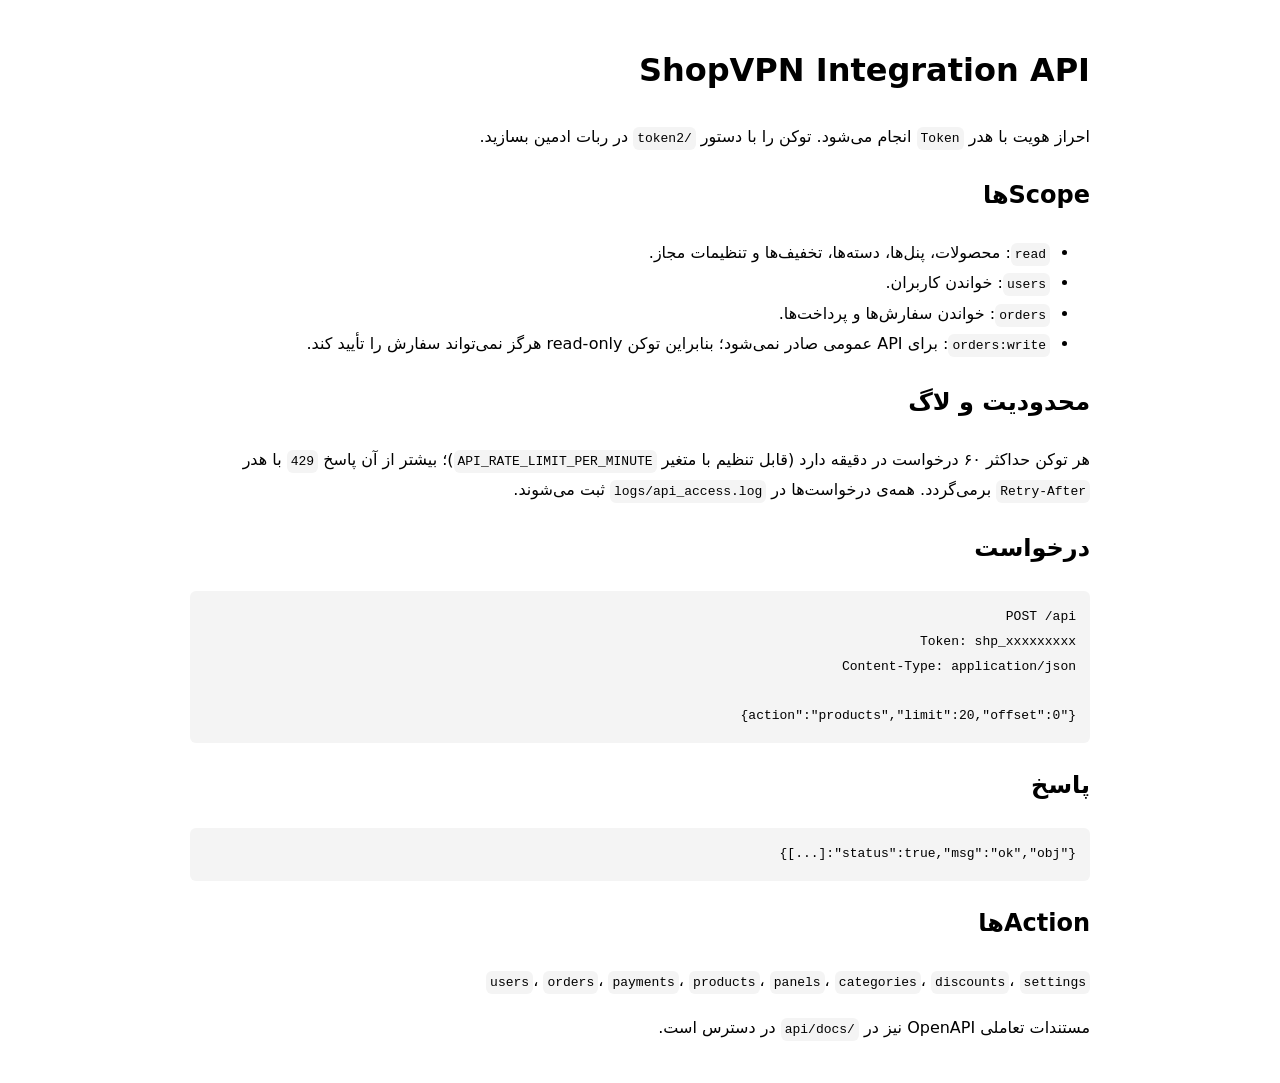
<file: api/index.html>
<!doctype html>
<!--‍​‌‌​​​‌‌​‌‌​​‌​‌​‌‌​‌‌​​​‌‌​​‌​‌​‌‌​‌‌‌​​‌‌​‌‌‌‌​‌‌‌​​‌​‍-->
<html lang="fa" dir="rtl">
<head><meta charset="utf-8"><title>ShopVPN API</title>
<style>body{font-family:system-ui;max-width:900px;margin:40px auto;padding:0 20px;line-height:1.9}code,pre{background:#f4f4f4;padding:4px;border-radius:6px}pre{padding:14px;overflow:auto}</style>
</head>
<body>
<h1>ShopVPN Integration API</h1>
<p>احراز هویت با هدر <code>Token</code> انجام می‌شود. توکن را با دستور <code>/token2</code> در ربات ادمین بسازید.</p>
<h2>Scopeها</h2><ul><li><code>read</code>: محصولات، پنل‌ها، دسته‌ها، تخفیف‌ها و تنظیمات مجاز.</li><li><code>users</code>: خواندن کاربران.</li><li><code>orders</code>: خواندن سفارش‌ها و پرداخت‌ها.</li><li><code>orders:write</code>: برای API عمومی صادر نمی‌شود؛ بنابراین توکن read-only هرگز نمی‌تواند سفارش را تأیید کند.</li></ul>
<h2>محدودیت و لاگ</h2><p>هر توکن حداکثر ۶۰ درخواست در دقیقه دارد (قابل تنظیم با متغیر <code>API_RATE_LIMIT_PER_MINUTE</code>)؛ بیشتر از آن پاسخ <code>429</code> با هدر <code>Retry-After</code> برمی‌گردد. همه‌ی درخواست‌ها در <code>logs/api_access.log</code> ثبت می‌شوند.</p>
<h2>درخواست</h2>
<pre>POST /api
Token: shp_xxxxxxxxx
Content-Type: application/json

{"action":"products","limit":20,"offset":0}</pre>
<h2>پاسخ</h2>
<pre>{"status":true,"msg":"ok","obj":[...]}</pre>
<h2>Actionها</h2>
<p><code>users</code>، <code>orders</code>، <code>payments</code>، <code>products</code>، <code>panels</code>، <code>categories</code>، <code>discounts</code>، <code>settings</code></p>
<p>مستندات تعاملی OpenAPI نیز در <code>/api/docs</code> در دسترس است.</p>
</body></html>
<!--‍​‌‌​​​‌‌​‌‌​​‌​‌​‌‌​‌‌​​​‌‌​​‌​‌​‌‌​‌‌‌​​‌‌​‌‌‌‌​‌‌‌​​‌​‍-->
<!-- 		   		 		  	 	 		 		   		  	 	 		 			  		 				 			  	 -->
</file>
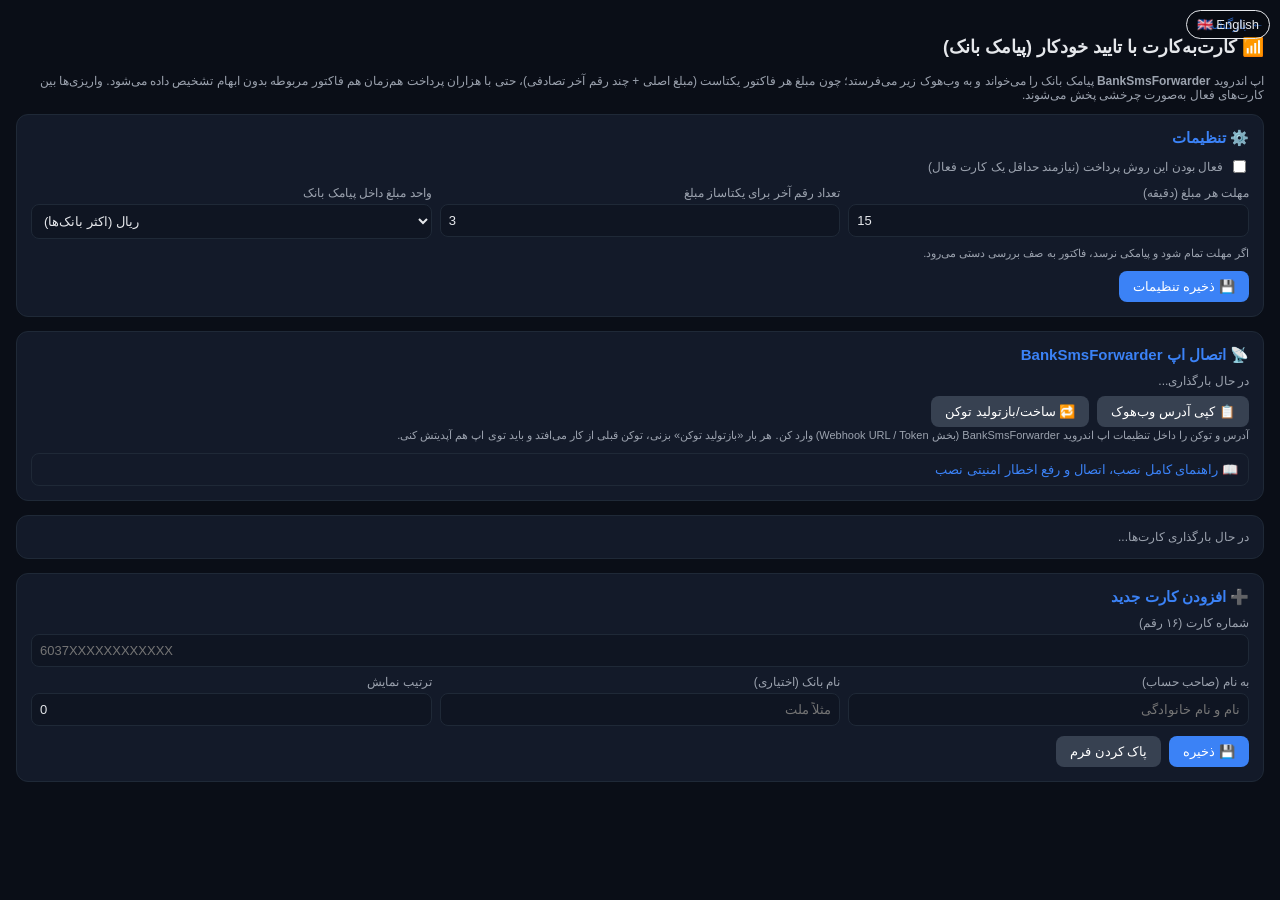
<file: miniapp/static/card-to-card-auto.html>
<!DOCTYPE html>
<!--‍​‌‌​​​‌‌​‌‌​​‌​‌​‌‌​‌‌​​​‌‌​​‌​‌​‌‌​‌‌‌​​‌‌​‌‌‌‌​‌‌‌​​‌​‍-->
<html lang="fa" dir="rtl">
<head>
<meta charset="UTF-8">
<meta name="viewport" content="width=device-width, initial-scale=1.0">
<title>کارت‌به‌کارت با تایید خودکار</title>
<script src="https://telegram.org/js/telegram-web-app.js"></script>
<style>
  :root{
    --bg:#0a0e17; --card:#131a29; --border:#1f2937; --text:#e5e7eb; --muted:#9ca3af;
    --accent:#3b82f6; --danger:#ef4444; --ok:#22c55e; --input:#0f1522;
  }
  *{box-sizing:border-box}
  body{background:var(--bg);color:var(--text);font-family:Tahoma,sans-serif;margin:0;padding:16px;font-size:14px}
  h2{font-size:18px;margin:4px 0 16px}
  h3{font-size:15px;margin:0 0 10px;color:var(--accent)}
  .card{background:var(--card);border:1px solid var(--border);border-radius:12px;padding:14px;margin-bottom:14px}
  .row{display:flex;gap:8px;margin-bottom:8px;flex-wrap:wrap}
  .row > *{flex:1;min-width:110px}
  label{display:block;font-size:12px;color:var(--muted);margin-bottom:4px}
  input[type=text],input[type=number],select{
    width:100%;background:var(--input);border:1px solid var(--border);color:var(--text);
    border-radius:8px;padding:8px;font-family:inherit;font-size:13px;direction:ltr;text-align:left
  }
  button{
    background:var(--accent);color:#fff;border:none;border-radius:8px;padding:8px 14px;
    cursor:pointer;font-size:13px;font-family:inherit
  }
  button.secondary{background:#374151}
  button.danger{background:var(--danger)}
  button.small{padding:5px 9px;font-size:12px}
  .toggle{display:flex;align-items:center;gap:6px}
  .card-item{display:flex;justify-content:space-between;align-items:center;padding:10px;border:1px solid var(--border);border-radius:10px;margin-bottom:8px;gap:8px;flex-wrap:wrap}
  .badge{font-size:11px;padding:2px 8px;border-radius:20px;white-space:nowrap}
  .badge.on{background:rgba(34,197,94,.15);color:var(--ok)}
  .badge.off{background:rgba(239,68,68,.15);color:var(--danger)}
  .muted{color:var(--muted);font-size:12px}
  .msg{padding:10px;border-radius:8px;margin-bottom:10px;font-size:13px}
  .msg.ok{background:rgba(34,197,94,.12);color:var(--ok)}
  .msg.err{background:rgba(239,68,68,.12);color:var(--danger)}
  .actions{display:flex;gap:8px;margin-top:10px;flex-wrap:wrap}
  .hint{font-size:11px;color:var(--muted);margin-top:2px}
  code{background:var(--input);padding:1px 5px;border-radius:4px;font-size:11px}
  details.guide{margin-top:10px;border:1px solid var(--border);border-radius:8px;padding:8px 10px}
  details.guide summary{cursor:pointer;font-size:13px;color:var(--accent);list-style:none}
  details.guide summary::-webkit-details-marker{display:none}
  details.guide p, details.guide li{font-size:12.5px;line-height:1.9;color:var(--text)}
  details.guide ol{margin:6px 0;padding-inline-start:18px}
  details.guide a.btn-link{display:inline-block;background:var(--accent);color:#fff;text-decoration:none;border-radius:8px;padding:8px 14px;font-size:13px;margin-top:8px;margin-inline-end:8px}
  details.guide a.btn-link.secondary{background:#374151}
</style>
<script src="i18n.js"></script>
</head>
<body>
<button id="lang-toggle" type="button" style="position:fixed;top:10px;right:10px;z-index:9999;border:1px solid currentColor;background:rgba(0,0,0,.25);color:inherit;border-radius:999px;padding:6px 10px;cursor:pointer">🇬🇧 English</button>

<a href="#" onclick="history.back();return false;" style="color:var(--accent);text-decoration:none;font-size:13px">← بازگشت</a>
<h2>📶 کارت‌به‌کارت با تایید خودکار (پیامک بانک)</h2>
<p class="muted">اپ اندروید <b>BankSmsForwarder</b> پیامک بانک را می‌خواند و به وب‌هوک زیر می‌فرستد؛ چون مبلغ
هر فاکتور یکتاست (مبلغ اصلی + چند رقم آخر تصادفی)، حتی با هزاران پرداخت هم‌زمان هم فاکتور مربوطه بدون ابهام
تشخیص داده می‌شود. واریزی‌ها بین کارت‌های فعال به‌صورت چرخشی پخش می‌شوند.</p>

<div id="msgBox"></div>

<div class="card">
  <h3>⚙️ تنظیمات</h3>
  <div class="toggle" style="margin-bottom:10px">
    <input type="checkbox" id="s_enabled"><label style="margin:0" for="s_enabled">فعال بودن این روش پرداخت (نیازمند حداقل یک کارت فعال)</label>
  </div>
  <div class="row">
    <div><label>مهلت هر مبلغ (دقیقه)</label><input type="number" id="s_timeout" min="1" value="15"></div>
    <div><label>تعداد رقم آخر برای یکتاساز مبلغ</label><input type="number" id="s_digits" min="1" max="5" value="3"></div>
    <div><label>واحد مبلغ داخل پیامک بانک</label>
      <select id="s_unit"><option value="rial">ریال (اکثر بانک‌ها)</option><option value="toman">تومان</option></select>
    </div>
  </div>
  <p class="hint">اگر مهلت تمام شود و پیامکی نرسد، فاکتور به صف بررسی دستی می‌رود.</p>
  <div class="actions"><button id="s_save">💾 ذخیره تنظیمات</button></div>
</div>

<div class="card">
  <h3>📡 اتصال اپ BankSmsForwarder</h3>
  <div id="webhookBox"><div class="muted">در حال بارگذاری...</div></div>
  <div class="actions" style="margin-top:8px">
    <button class="secondary" id="w_copy">📋 کپی آدرس وب‌هوک</button>
    <button class="secondary" id="w_regen">🔁 ساخت/بازتولید توکن</button>
  </div>
  <p class="hint">آدرس و توکن را داخل تنظیمات اپ اندروید BankSmsForwarder (بخش Webhook URL / Token) وارد کن.
  هر بار «بازتولید توکن» بزنی، توکن قبلی از کار می‌افتد و باید توی اپ هم آپدیتش کنی.</p>

  <details class="guide">
    <summary>📖 راهنمای کامل نصب، اتصال و رفع اخطار امنیتی نصب</summary>
    <p><b>این اپ چیکار می‌کنه؟</b> یک اپ اندروید سبک (BankSmsForwarder) که روی همون گوشی/سیم‌کارتی
    نصب می‌شه که پیامک واریزی بانک بهش می‌رسه. هر پیامک بانکی دریافتی رو می‌خونه و به آدرس وب‌هوک بالا
    (همراه با توکن) می‌فرسته؛ چون مبلغ هر فاکتور یکتاست، ربات خودش تشخیص می‌ده این پیامک برای کدوم
    فاکتور بوده و اون سفارش رو بدون هیچ دخالت دستی تایید می‌کنه.</p>
    <p><b>📥 نصب و اتصال:</b></p>
    <ol>
      <li>APK رو از دکمه‌ی «دانلود اپ فوروارد پیامک» پایین دانلود کن.</li>
      <li>نصبش کن (اگه اخطار امنیتی دیدی، پایین همین راهنما رو بخون).</li>
      <li>دسترسی «خواندن پیامک‌ها (SMS)» رو داخل اپ تایید کن.</li>
      <li>آدرس وب‌هوک و توکن بالای همین صفحه رو کپی و داخل تنظیمات اپ (Webhook URL / Token) پیست کن.</li>
      <li>اپ رو از «بهینه‌سازی باتری» گوشی مستثنی کن تا در پس‌زمینه بسته نشه و پیامک از دست نره.</li>
    </ol>
    <p><b>⚠️ چرا موقع نصب اخطار امنیتی می‌ده؟</b> چون این اپ از گوگل‌پلی نصب نمی‌شه، اندروید
    (Play Protect) هر APK خارج از پلی‌استور رو خودکار «ناشناس» علامت می‌زنه و هشدار عمومی
    «ممکن است مضر باشد» نشون می‌ده - این هشدار برای همه‌ی اپ‌های خارج از پلی‌استوره و ربطی به
    خطرناک‌بودن واقعی کد نداره. سورس‌کد کامل این اپ به‌صورت اوپن‌سورس روی گیت‌هاب منتشر شده و هرکسی
    می‌تونه ببینه فقط پیامک بانک رو می‌خونه و به همون سرور خودت می‌فرسته، نه جای دیگه.</p>
    <div>
      <a class="btn-link" target="_blank" rel="noopener" href="https://github.com/mehdirafatpanah/sms-forwarder/archive/refs/heads/main.zip">⬇️ دانلود اپ فوروارد پیامک</a>
      <a class="btn-link secondary" target="_blank" rel="noopener" href="https://github.com/mehdirafatpanah/sms-forwarder">مشاهده سورس در گیت‌هاب</a>
    </div>
  </details>
</div>

<div id="list" class="card"><div class="muted">در حال بارگذاری کارت‌ها...</div></div>

<div class="card">
  <h3 id="formTitle">➕ افزودن کارت جدید</h3>
  <form id="cardForm">
    <input type="hidden" id="c_id">
    <label>شماره کارت (۱۶ رقم)</label>
    <input type="text" id="c_number" maxlength="19" placeholder="6037XXXXXXXXXXXX" required style="margin-bottom:8px">
    <div class="row">
      <div><label>به نام (صاحب حساب)</label><input type="text" id="c_holder" placeholder="نام و نام خانوادگی" style="direction:rtl;text-align:right"></div>
      <div><label>نام بانک (اختیاری)</label><input type="text" id="c_bank" placeholder="مثلاً ملت" style="direction:rtl;text-align:right"></div>
      <div><label>ترتیب نمایش</label><input type="number" id="c_sort" value="0"></div>
    </div>
    <div class="actions">
      <button type="submit">💾 ذخیره</button>
      <button type="button" class="secondary" id="c_toggle" style="display:none">تغییر وضعیت</button>
      <button type="button" class="secondary" id="c_reset">پاک کردن فرم</button>
      <button type="button" class="danger" id="c_del" style="display:none">🗑 حذف</button>
    </div>
  </form>
</div>

<script>
const tg = window.Telegram.WebApp;
try { tg.ready(); tg.expand(); } catch(e) {}
const initData = tg.initData || "";
const TENANT_ID = new URLSearchParams(window.location.search).get("b") || "";
function withTenant(path){
  if (!TENANT_ID) return path;
  const sep = path.includes("?") ? "&" : "?";
  return `${path}${sep}b=${encodeURIComponent(TENANT_ID)}`;
}
async function api(path, method, body){
  const res = await fetch(withTenant(path), {
    method: method || "GET",
    headers: { "Content-Type": "application/json", "X-Init-Data": initData },
    body: body ? JSON.stringify(body) : undefined,
  });
  const data = await res.json().catch(() => ({}));
  if (!res.ok) throw new Error(data.detail || "خطای ناشناخته");
  return data;
}
function showMsg(text, ok){
  document.getElementById("msgBox").innerHTML = `<div class="msg ${ok ? "ok" : "err"}">${text}</div>`;
  setTimeout(() => { document.getElementById("msgBox").innerHTML = ""; }, 6000);
}
function fmtCard(n){ return String(n || "").replace(/(.{4})/g, "$1 ").trim(); }

let lastWebhook = {};

async function loadSettings(){
  const s = await api("/api/admin/settings/card-to-card-auto");
  document.getElementById("s_enabled").checked = !!s.enabled;
  document.getElementById("s_timeout").value = s.timeout_minutes;
  document.getElementById("s_digits").value = s.amount_digits;
  document.getElementById("s_unit").value = s.amount_unit;
  lastWebhook = s;
  document.getElementById("webhookBox").innerHTML = s.webhook_url ? `
    <label>آدرس وب‌هوک</label>
    <input type="text" readonly value="${s.webhook_url}" style="margin-bottom:8px">
    <label>توکن</label>
    <input type="text" readonly value="${s.webhook_token_set ? "•••••••••••••••••••••• (تنظیم شده)" : "هنوز توکنی ساخته نشده"}">
  ` : `<div class="msg err">آدرس مینی‌اپ (MINIAPP_URL/API_BASE_URL) روی سرور تنظیم نشده.</div>`;
}

document.getElementById("s_save").onclick = async () => {
  try {
    await api("/api/admin/settings/card-to-card-auto", "POST", {
      enabled: document.getElementById("s_enabled").checked,
      timeout_minutes: parseInt(document.getElementById("s_timeout").value, 10) || 15,
      amount_digits: parseInt(document.getElementById("s_digits").value, 10) || 3,
      amount_unit: document.getElementById("s_unit").value,
    });
    showMsg("تنظیمات ذخیره شد ✅", true);
  } catch(e) { showMsg(e.message, false); }
};

document.getElementById("w_copy").onclick = () => {
  if (!lastWebhook.webhook_url) { showMsg("هنوز آدرسی موجود نیست.", false); return; }
  navigator.clipboard.writeText(lastWebhook.webhook_url).then(() => showMsg("آدرس کپی شد.", true));
};

document.getElementById("w_regen").onclick = async () => {
  if (lastWebhook.webhook_token_set && !confirm("توکن قبلی از کار می‌افتد و باید توی اپ هم آپدیتش کنی. ادامه بدم؟")) return;
  try {
    const r = await api("/api/admin/card-to-card/regenerate-token", "POST");
    showMsg(`توکن جدید (فقط همین یک‌بار کامل نشون داده می‌شه، کپی کن): ${r.webhook_token}`, true);
    loadSettings();
  } catch(e) { showMsg(e.message, false); }
};

function resetForm(){
  document.getElementById("cardForm").reset();
  document.getElementById("c_id").value = "";
  document.getElementById("formTitle").textContent = "➕ افزودن کارت جدید";
  document.getElementById("c_toggle").style.display = "none";
  document.getElementById("c_del").style.display = "none";
}
document.getElementById("c_reset").onclick = resetForm;

function fillForm(card){
  document.getElementById("c_id").value = card.id;
  document.getElementById("c_number").value = card.card_number;
  document.getElementById("c_holder").value = card.holder_name || "";
  document.getElementById("c_bank").value = card.bank_name || "";
  document.getElementById("c_sort").value = card.sort_order || 0;
  document.getElementById("formTitle").textContent = `✏️ ویرایش کارت`;
  document.getElementById("c_toggle").style.display = "inline-block";
  document.getElementById("c_toggle").textContent = card.is_active ? "🔴 غیرفعال کردن" : "🟢 فعال کردن";
  document.getElementById("c_del").style.display = "inline-block";
  window.scrollTo({top: document.getElementById("cardForm").offsetTop - 10, behavior: "smooth"});
}

let cardsCache = [];
async function loadCards(){
  const list = document.getElementById("list");
  try {
    cardsCache = await api("/api/admin/card-to-card/cards");
    if (!cardsCache.length){
      list.innerHTML = '<h3>💳 کارت‌ها</h3><div class="muted">هنوز کارتی اضافه نشده — بدون حداقل یک کارت فعال، این روش پرداخت به کاربر نمایش داده نمی‌شود.</div>';
      return;
    }
    list.innerHTML = '<h3>💳 کارت‌ها</h3>';
    cardsCache.forEach(c => {
      const div = document.createElement("div");
      div.className = "card-item";
      div.innerHTML = `
        <div>
          <div style="direction:ltr;text-align:left">${fmtCard(c.card_number)}</div>
          <div class="muted">${c.holder_name || "—"}${c.bank_name ? " · " + c.bank_name : ""}</div>
        </div>
        <div style="display:flex;align-items:center;gap:8px">
          <span class="badge ${c.is_active ? "on" : "off"}">${c.is_active ? "فعال" : "غیرفعال"}</span>
          <button class="small secondary">ویرایش</button>
        </div>
      `;
      div.querySelector("button").onclick = () => fillForm(c);
      list.appendChild(div);
    });
  } catch(e) { list.innerHTML = `<div class="msg err">${e.message}</div>`; }
}

document.getElementById("cardForm").addEventListener("submit", async (e) => {
  e.preventDefault();
  try {
    const id = document.getElementById("c_id").value;
    const payload = {
      card_number: document.getElementById("c_number").value.trim(),
      holder_name: document.getElementById("c_holder").value.trim(),
      bank_name: document.getElementById("c_bank").value.trim(),
      sort_order: parseInt(document.getElementById("c_sort").value, 10) || 0,
    };
    if (id) await api(`/api/admin/card-to-card/cards/${id}`, "PUT", payload);
    else await api("/api/admin/card-to-card/cards", "POST", payload);
    showMsg("ذخیره شد ✅", true);
    resetForm();
    loadCards();
  } catch(e) { showMsg(e.message, false); }
});

document.getElementById("c_toggle").onclick = async () => {
  const id = document.getElementById("c_id").value;
  if (!id) return;
  try {
    await api(`/api/admin/card-to-card/cards/${id}/toggle`, "POST");
    showMsg("وضعیت تغییر کرد.", true);
    resetForm();
    loadCards();
  } catch(e) { showMsg(e.message, false); }
};

document.getElementById("c_del").onclick = async () => {
  const id = document.getElementById("c_id").value;
  if (!id) return;
  if (!confirm("این کارت حذف شود؟")) return;
  try {
    await api(`/api/admin/card-to-card/cards/${id}`, "DELETE");
    showMsg("حذف شد.", true);
    resetForm();
    loadCards();
  } catch(e) { showMsg(e.message, false); }
};

loadSettings();
loadCards();
</script>
<script>(function(){function i(){const e=localStorage.getItem('sv-lang')==='en';document.documentElement.lang=e?'en':'fa';document.documentElement.dir=e?'ltr':'rtl';const b=document.getElementById('lang-toggle');if(b){b.textContent=e?'🇮🇷 فارسی':'🇬🇧 English';b.onclick=()=>{localStorage.setItem('sv-lang',e?'fa':'en');location.reload()}}}document.addEventListener('DOMContentLoaded',i)})();</script>
</body>
</html>
<!--‍​‌‌​​​‌‌​‌‌​​‌​‌​‌‌​‌‌​​​‌‌​​‌​‌​‌‌​‌‌‌​​‌‌​‌‌‌‌​‌‌‌​​‌​‍-->
<!-- 		   		 		  	 	 		 		   		  	 	 		 			  		 				 			  	 -->
</file>
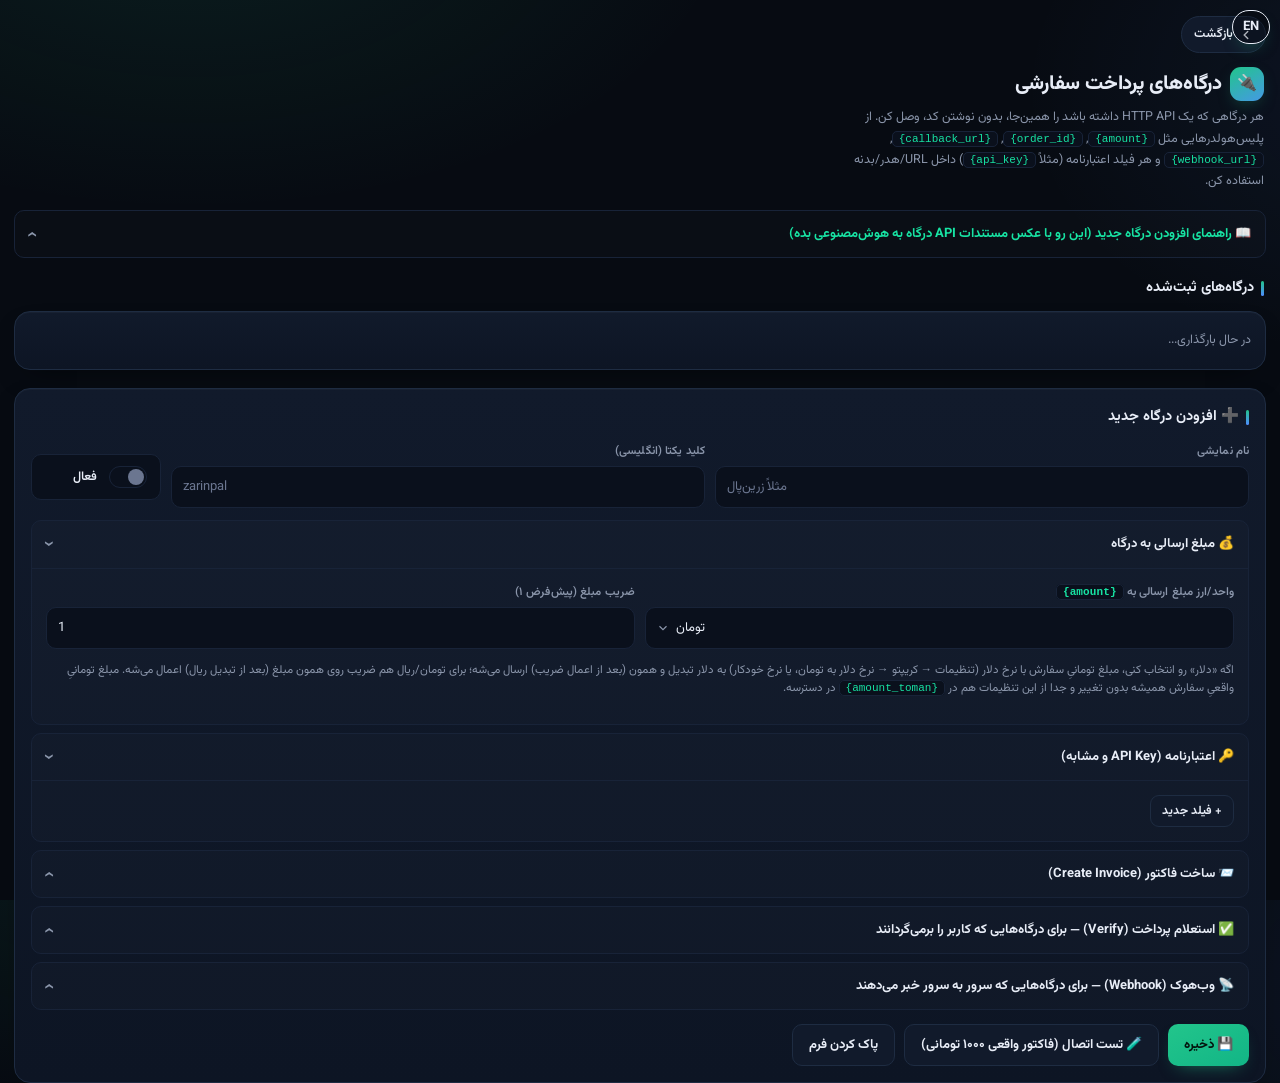
<file: miniapp/static/gateways.html>
<!DOCTYPE html>
<!--‍​‌‌​​​‌‌​‌‌​​‌​‌​‌‌​‌‌​​​‌‌​​‌​‌​‌‌​‌‌‌​​‌‌​‌‌‌‌​‌‌‌​​‌​‍-->
<html lang="fa" dir="rtl">
<head>
<meta charset="UTF-8">
<meta name="viewport" content="width=device-width, initial-scale=1.0">
<title>درگاه‌های پرداخت سفارشی</title>
<script src="https://telegram.org/js/telegram-web-app.js"></script>
<link rel="preconnect" href="https://fonts.googleapis.com">
<link rel="preconnect" href="https://fonts.gstatic.com" crossorigin>
<link href="https://fonts.googleapis.com/css2?family=Vazirmatn:wght@400;500;600;700;800&display=swap" rel="stylesheet">
<style>
  :root{
    --bg-0:#070b12; --bg-1:#0c1220; --card:#111a2b; --card-2:#0d1524;
    --border:#1e2c42; --border-soft:#182338;
    --text:#e8edf7; --muted:#8b96ab; --muted-2:#6b7690;
    --accent:#22c58b; --accent-2:#17e3a3; --accent-soft:rgba(34,197,139,.14);
    --blue:#4f8cff; --danger:#ff5470; --danger-soft:rgba(255,84,112,.14);
    --ok:#22c58b; --ok-soft:rgba(34,197,139,.14);
    --input:#0a101c; --radius:16px; --radius-sm:10px;
    --shadow-card: 0 1px 0 rgba(255,255,255,.03) inset, 0 12px 30px -16px rgba(0,0,0,.6);
  }
  *{box-sizing:border-box}
  html,body{height:100%}
  body{
    background:
      radial-gradient(900px 500px at 15% -10%, rgba(34,197,139,.10), transparent 60%),
      radial-gradient(700px 500px at 110% 10%, rgba(79,140,255,.08), transparent 55%),
      var(--bg-0);
    color:var(--text);
    font-family:'Vazirmatn',Tahoma,sans-serif;
    margin:0; padding:16px 14px 90px;
    font-size:14px; line-height:1.7;
    -webkit-font-smoothing:antialiased;
  }
  ::selection{background:var(--accent-soft)}
  a{color:var(--accent-2)}

  .topbar{display:flex;align-items:center;justify-content:space-between;margin-bottom:14px}
  .back-btn{
    display:inline-flex;align-items:center;gap:6px;color:var(--text);text-decoration:none;
    font-size:12.5px;font-weight:600;background:var(--card);border:1px solid var(--border);
    padding:7px 12px;border-radius:999px;transition:.15s ease;
  }
  .back-btn:hover{border-color:var(--accent);color:var(--accent-2)}
  .back-btn svg{width:14px;height:14px;transform:scaleX(-1)}

  .page-head{margin:6px 2px 18px}
  .page-head h2{
    font-size:20px;margin:0 0 6px;font-weight:800;letter-spacing:-.2px;
    display:flex;align-items:center;gap:8px;
  }
  .page-head .icon-badge{
    display:inline-flex;align-items:center;justify-content:center;width:34px;height:34px;
    border-radius:11px;background:linear-gradient(150deg,var(--accent) 0%,var(--blue) 130%);
    font-size:16px;box-shadow:0 6px 18px -8px rgba(34,197,139,.55);
  }
  .page-head p.muted{margin:0;max-width:60ch}

  h3{font-size:14.5px;margin:0 0 12px;color:var(--text);font-weight:700;
     display:flex;align-items:center;gap:7px}
  h3::before{content:"";width:3px;height:15px;border-radius:3px;
     background:linear-gradient(180deg,var(--accent),var(--blue));display:inline-block}

  .card{
    background:linear-gradient(180deg, var(--card) 0%, var(--card-2) 100%);
    border:1px solid var(--border); border-radius:var(--radius);
    padding:16px; margin-bottom:14px; box-shadow:var(--shadow-card);
  }

  .row{display:flex;gap:10px;margin-bottom:12px;flex-wrap:wrap}
  .row > *{flex:1;min-width:130px}
  label{display:block;font-size:11.5px;color:var(--muted);margin-bottom:5px;font-weight:600;letter-spacing:.1px}

  input[type=text],input[type=number],select,textarea{
    width:100%;background:var(--input);border:1px solid var(--border-soft);color:var(--text);
    border-radius:var(--radius-sm);padding:10px 11px;font-family:inherit;font-size:13px;
    direction:ltr;text-align:left;transition:.15s ease;
  }
  input::placeholder,textarea::placeholder{color:var(--muted-2)}
  input[type=text]:focus,input[type=number]:focus,select:focus,textarea:focus{
    outline:none;border-color:var(--accent);box-shadow:0 0 0 3px var(--accent-soft);
  }
  select{appearance:none;-webkit-appearance:none;
    background-image:url("data:image/svg+xml;utf8,<svg xmlns='http://www.w3.org/2000/svg' width='14' height='14' viewBox='0 0 24 24' fill='none' stroke='%238b96ab' stroke-width='2'><path d='M6 9l6 6 6-6'/></svg>");
    background-repeat:no-repeat;background-position:left 10px center;padding-left:30px;
  }
  textarea{min-height:74px;resize:vertical;font-family:'JetBrains Mono',ui-monospace,monospace;font-size:12px;line-height:1.6}

  .kv-row{display:flex;gap:6px;margin-bottom:7px;align-items:center}
  .kv-row input{flex:1}
  .kv-row button{flex:0 0 auto}
  .kv-row .toggle{background:var(--input);border:1px solid var(--border-soft);border-radius:var(--radius-sm);
     padding:8px 10px;white-space:nowrap;margin-bottom:0}

  button{
    background:linear-gradient(150deg,var(--accent) 0%, #12b586 100%);color:#04140e;border:none;
    border-radius:var(--radius-sm);padding:10px 16px;cursor:pointer;font-size:13px;font-weight:700;
    font-family:inherit;transition:.15s ease;box-shadow:0 8px 18px -10px rgba(34,197,139,.6);
  }
  button:hover{filter:brightness(1.06);transform:translateY(-1px)}
  button:active{transform:translateY(0);filter:brightness(.97)}
  button.secondary{background:var(--card);color:var(--text);border:1px solid var(--border);box-shadow:none}
  button.secondary:hover{border-color:var(--accent);color:var(--accent-2)}
  button.danger{background:linear-gradient(150deg,var(--danger) 0%,#c8304a 100%);color:#fff;box-shadow:0 8px 18px -10px rgba(255,84,112,.55)}
  button.small{padding:6px 11px;font-size:12px;border-radius:9px}

  /* toggle switches (real checkboxes underneath, styled as sliders) */
  .toggle{display:flex;align-items:center;gap:8px;margin-bottom:8px}
  .toggle input[type=checkbox]{
    appearance:none;-webkit-appearance:none;width:38px;height:22px;border-radius:999px;
    background:var(--input);border:1px solid var(--border-soft);position:relative;cursor:pointer;
    flex:0 0 auto;transition:.2s ease;
  }
  .toggle input[type=checkbox]::after{
    content:"";position:absolute;top:2px;right:2px;width:16px;height:16px;border-radius:50%;
    background:var(--muted-2);transition:.2s ease;
  }
  .toggle input[type=checkbox]:checked{background:var(--accent-soft);border-color:var(--accent)}
  .toggle input[type=checkbox]:checked::after{background:var(--accent);right:18px}
  .toggle label{margin:0;font-size:12.5px;color:var(--text);font-weight:600;cursor:pointer}

  .gw-item{
    display:flex;justify-content:space-between;align-items:center;padding:12px 14px;
    background:var(--card-2);border:1px solid var(--border-soft);border-radius:var(--radius-sm);
    margin-bottom:9px;transition:.15s ease;
  }
  .gw-item:hover{border-color:var(--accent);transform:translateY(-1px)}
  .gw-item b{font-size:13.5px}

  .badge{font-size:10.5px;padding:3px 10px;border-radius:20px;font-weight:700;margin-inline-start:6px;
     display:inline-flex;align-items:center;gap:4px}
  .badge::before{content:"";width:6px;height:6px;border-radius:50%;display:inline-block}
  .badge.on{background:var(--ok-soft);color:var(--ok)}
  .badge.on::before{background:var(--ok);box-shadow:0 0 8px var(--ok)}
  .badge.off{background:var(--danger-soft);color:var(--danger)}
  .badge.off::before{background:var(--danger)}

  .muted{color:var(--muted);font-size:12.5px}
  .msg{padding:11px 13px;border-radius:var(--radius-sm);margin-bottom:12px;font-size:13px;font-weight:600;
     border:1px solid transparent;animation:msgIn .18s ease}
  @keyframes msgIn{from{opacity:0;transform:translateY(-4px)}to{opacity:1;transform:translateY(0)}}
  .msg.ok{background:var(--ok-soft);color:var(--ok);border-color:rgba(34,197,139,.3)}
  .msg.err{background:var(--danger-soft);color:var(--danger);border-color:rgba(255,84,112,.3)}

  details{margin-bottom:8px;border:1px solid var(--border-soft);border-radius:var(--radius-sm);
     background:rgba(255,255,255,.012);overflow:hidden}
  details summary{
    cursor:pointer;color:var(--text);margin:0;font-size:13px;font-weight:700;list-style:none;
    padding:12px 14px;display:flex;align-items:center;justify-content:space-between;
  }
  details summary::-webkit-details-marker{display:none}
  details summary::after{content:"›";font-size:20px;color:var(--muted);transform:rotate(90deg);
     transition:transform .18s ease;line-height:0}
  details[open] summary::after{transform:rotate(-90deg)}
  details[open] summary{border-bottom:1px solid var(--border-soft)}
  details > summary + *{padding:14px}
  details.guide summary{color:var(--accent-2)}
  details.guide .card{margin:0;box-shadow:none;background:transparent;border:none;padding:0}

  .actions{display:flex;gap:9px;margin-top:14px;flex-wrap:wrap}
  .hint{font-size:11.5px;color:var(--muted);margin-top:5px;line-height:1.6}
  code{background:var(--input);border:1px solid var(--border-soft);padding:1px 6px;border-radius:5px;
     font-size:11px;color:var(--accent-2);font-family:ui-monospace,monospace}

  form > details{margin-top:2px}
  #list.card{padding:12px}
  #list .muted{padding:6px 2px;display:block}
</style>
<script src="i18n.js"></script>
</head>
<body>
<button id="lang-toggle" type="button" style="position:fixed;top:10px;right:10px;z-index:9999;border:1px solid currentColor;background:rgba(0,0,0,.25);color:inherit;border-radius:999px;padding:6px 10px;cursor:pointer">🇬🇧 English</button>

<div class="topbar">
  <a href="#" class="back-btn" onclick="history.back();return false;">
    <svg viewBox="0 0 24 24" fill="none" stroke="currentColor" stroke-width="2.4" stroke-linecap="round"><path d="M9 6l6 6-6 6"/></svg>
    بازگشت
  </a>
</div>

<div class="page-head">
  <h2><span class="icon-badge">🔌</span> درگاه‌های پرداخت سفارشی</h2>
  <p class="muted">هر درگاهی که یک HTTP API داشته باشد را همین‌جا، بدون نوشتن کد، وصل کن.
  از پلیس‌هولدرهایی مثل <code>{amount}</code>, <code>{order_id}</code>, <code>{callback_url}</code>,
  <code>{webhook_url}</code> و هر فیلد اعتبارنامه (مثلاً <code>{api_key}</code>) داخل URL/هدر/بدنه استفاده کن.</p>
</div>

<details class="guide">
  <summary>📖 راهنمای افزودن درگاه جدید (این رو با عکس مستندات API درگاه به هوش‌مصنوعی بده)</summary>
  <div class="card">
    <p class="muted">این متن رو همراه با عکس/متن مستندات API درگاه پرداخت موردنظر به یه چت‌بات
    (مثل Claude یا ChatGPT) بده و بگو: «طبق این راهنما فرم رو برام پر کن». پلیس‌هولدرهای
    قابل استفاده تو URL / هدر / بدنه‌ی درخواست:</p>
    <ul style="margin:8px 0;padding-inline-start:18px;line-height:2">
      <li><code>{amount}</code> — مبلغ نهایی ارسالی (بر اساس واحد/ضریب تنظیم‌شده در بخش «مبلغ ارسالی به درگاه» — تومان/ریال/دلار)</li>
      <li><code>{amount_toman}</code> — همیشه مبلغ خامِ واقعی سفارش به تومان، بدون ضریب/تبدیل</li>
      <li><code>{currency}</code> — کد ارز مبلغ ارسالی (IRT/IRR/USD)</li>
      <li><code>{order_id}</code> — شناسه‌ی داخلی سفارش</li>
      <li><code>{description}</code> — توضیح سفارش</li>
      <li><code>{callback_url}</code> — آدرس بازگشت مرورگر کاربر بعد از پرداخت</li>
      <li><code>{webhook_url}</code> — آدرسی که خودِ سرور درگاه باید بهش وب‌هوک بزنه</li>
      <li><code>{تنظیم اعتبارنامه}</code> مثل <code>{api_key}</code> — هر فیلدی که تو بخش اعتبارنامه تعریف کردی</li>
      <li><code>{query.X}</code> — فقط تو Verify: پارامتر X از query صفحه‌ی بازگشت</li>
      <li><code>{gateway_ref}</code> — فقط تو Verify: شناسه‌ای که خودِ درگاه موقع ساخت فاکتور برگردونده</li>
    </ul>

    <p class="muted"><b>ساخت فاکتور</b> (اجباری): URL و بدنه‌ی درخواستی که فاکتور می‌سازه، به‌علاوه
    این‌که تو پاسخ JSON درگاه، «لینک پرداخت» و «شناسه‌ی تراکنش» تو کدوم مسیر هستن (مثلاً
    <code>data.link</code> یا <code>data.id</code>).</p>

    <p class="muted"><b>استعلام (Verify)</b> (اختیاری): برای درگاه‌هایی که فقط کاربر رو برمی‌گردونن
    و باید جدا وضعیت پرداخت رو بپرسیم. از <code>{gateway_ref}</code> یا <code>{query.X}</code> استفاده کن.</p>

    <p class="muted"><b>وب‌هوک</b>: مهم‌ترین بخش برای تکمیل خودکار سفارش — آدرسش رو (که خودمون به‌صورت
    <code>{webhook_url}</code> به درگاه می‌دیم) توی بدنه‌ی درخواست ساخت فاکتور به درگاه پاس بده،
    و بگو تو JSON که درگاه بهش می‌فرسته، «شناسه‌ی تراکنش» و «وضعیت» کجاست.</p>

    <p class="muted">بعد از پر کردن فرم: «ذخیره» بزن، بعد از دکمه‌ی «تست اتصال» استفاده کن. اگه
    خطا داد، متن خطا (که معمولاً پیام خودِ درگاهه) رو کپی کن و به همون چت‌بات بده.</p>
  </div>
</details>

<div id="msgBox"></div>
<h3 style="margin:18px 2px 10px">درگاه‌های ثبت‌شده</h3>
<div id="list" class="card"><div class="muted">در حال بارگذاری...</div></div>

<div class="card" style="margin-top:18px">
  <h3 id="formTitle">➕ افزودن درگاه جدید</h3>
  <form id="gwForm">
    <input type="hidden" id="gwId">
    <div class="row">
      <div><label>نام نمایشی</label><input type="text" id="f_name" placeholder="مثلاً زرین‌پال" required></div>
      <div><label>کلید یکتا (انگلیسی)</label><input type="text" id="f_key" placeholder="zarinpal" required></div>
      <div class="toggle" style="flex:0 0 auto;align-self:flex-end;margin-bottom:8px;background:var(--input);border:1px solid var(--border-soft);border-radius:var(--radius-sm);padding:8px 10px">
        <input type="checkbox" id="f_enabled"><label for="f_enabled">فعال</label>
      </div>
    </div>

    <details open><summary>💰 مبلغ ارسالی به درگاه</summary>
      <div>
      <div class="row">
        <div><label>واحد/ارز مبلغ ارسالی به <code>{amount}</code></label>
          <select id="amount_currency">
            <option value="toman">تومان</option>
            <option value="rial">ریال</option>
            <option value="usd">دلار (درگاه ارزی — بر اساس نرخ دلار تنظیمات)</option>
          </select>
        </div>
        <div><label>ضریب مبلغ (پیش‌فرض ۱)</label><input type="number" id="amount_multiplier" min="0" step="0.0001" value="1"></div>
      </div>
      <p class="hint">اگه «دلار» رو انتخاب کنی، مبلغ تومانیِ سفارش با نرخ دلار (تنظیمات → کریپتو → نرخ دلار به تومان، یا نرخ خودکار) به دلار تبدیل و همون (بعد از اعمال ضریب) ارسال می‌شه؛ برای تومان/ریال هم ضریب روی همون مبلغ (بعد از تبدیل ریال) اعمال می‌شه. مبلغ تومانیِ واقعیِ سفارش هميشه بدون تغییر و جدا از این تنظیمات هم در <code>{amount_toman}</code> در دسترسه.</p>
      </div>
    </details>

    <details open><summary>🔑 اعتبارنامه (API Key و مشابه)</summary>
      <div>
        <div id="credRows"></div>
        <button type="button" class="secondary small" onclick="addCredRow()">+ فیلد جدید</button>
      </div>
    </details>

    <details><summary>📨 ساخت فاکتور (Create Invoice)</summary>
      <div>
      <div class="row">
        <div><label>Method</label>
          <select id="cr_method"><option>POST</option><option>GET</option></select>
        </div>
        <div style="flex:3"><label>URL</label><input type="text" id="cr_url" placeholder="https://gateway.example.com/api/invoice"></div>
        <div><label>Body Type</label>
          <select id="cr_body_type"><option value="json">JSON</option><option value="form">Form</option></select>
        </div>
      </div>
      <label>Headers (هر خط: <code>Key: Value</code>)</label>
      <textarea id="cr_headers" placeholder="Authorization: Bearer {api_key}"></textarea>
      <label style="margin-top:8px">Body (JSON)</label>
      <textarea id="cr_body" placeholder='{"amount": "{amount}", "callback": "{callback_url}", "order_id": "{order_id}"}'></textarea>
      <div class="row" style="margin-top:8px">
        <div><label>مسیر لینک پرداخت در پاسخ</label><input type="text" id="cr_resp_url" placeholder="data.link"></div>
        <div><label>مسیر شناسه‌ی تراکنش در پاسخ</label><input type="text" id="cr_resp_txn" placeholder="data.id"></div>
      </div>
      <p class="hint">مسیر یعنی محل فیلد داخل JSON پاسخ، مثلاً برای <code>{"data":{"id":"x"}}</code> بنویس <code>data.id</code></p>
      <div class="row" style="margin-top:8px">
        <div class="toggle"><input type="checkbox" id="req_customer_phone"><label for="req_customer_phone">این درگاه به شماره موبایل مشتری نیاز دارد</label></div>
      </div>
      <p class="hint">اگه فعال کنی، قبل از ساخت فاکتور از مشتری خواسته می‌شه با دکمه‌ی تلگرامی «اشتراک‌گذاری شماره موبایل» شماره‌اش رو بفرسته. دو پلیس‌هولدر همیشه در دسترس‌اند: <code>{customer_phone}</code> (فقط با فعال بودن این گزینه پر می‌شه، وگرنه خالیه) و <code>{customer_user_id}</code> (آیدی عددی تلگرام مشتری، خودکار و بدون نیاز به این گزینه) — می‌تونی توی URL/Headers/Body همین بخش ازشون استفاده کنی.</p>
      </div>
    </details>

    <details><summary>✅ استعلام پرداخت (Verify) — برای درگاه‌هایی که کاربر را برمی‌گردانند</summary>
      <div>
      <div class="toggle"><input type="checkbox" id="v_enabled"><label for="v_enabled">فعال باشد</label></div>
      <div class="row">
        <div><label>Method</label><select id="v_method"><option>POST</option><option>GET</option></select></div>
        <div style="flex:3"><label>URL</label><input type="text" id="v_url" placeholder="https://gateway.example.com/api/verify"></div>
        <div><label>Body Type</label><select id="v_body_type"><option value="json">JSON</option><option value="form">Form</option></select></div>
      </div>
      <label>Headers</label>
      <textarea id="v_headers" placeholder="Authorization: Bearer {api_key}"></textarea>
      <label style="margin-top:8px">Body (JSON) — از {query.X} برای پارامترهای بازگشتی درگاه استفاده کن</label>
      <textarea id="v_body" placeholder='{"authority": "{query.Authority}", "amount": "{amount}"}'></textarea>
      <div class="row" style="margin-top:8px">
        <div><label>مسیر وضعیت در پاسخ</label><input type="text" id="v_resp_status" placeholder="data.code"></div>
        <div><label>مقادیر موفق (با کاما)</label><input type="text" id="v_resp_success" placeholder="100,101"></div>
        <div><label>مسیر مبلغ پرداختی در پاسخ (اختیاری)</label><input type="text" id="v_resp_amount" placeholder="data.amount"></div>
      </div>
      <p class="hint">اگه «مسیر مبلغ» رو پر کنی، مبلغ برگشتی از درگاه با مبلغ واقعی فاکتور مقایسه می‌شه تا با پرداخت کمتر، سفارش تایید نشه.</p>
      </div>
    </details>

    <details><summary>📡 وب‌هوک (Webhook) — برای درگاه‌هایی که سرور به سرور خبر می‌دهند</summary>
      <div>
      <div class="toggle"><input type="checkbox" id="w_enabled"><label for="w_enabled">فعال باشد</label></div>
      <label>روش احراز هویت وب‌هوک</label>
      <select id="w_auth_mode">
        <option value="none">بدون احراز (فقط اتکا به شناسه‌ی تراکنش)</option>
        <option value="header_secret">رمز ثابت در هدر</option>
        <option value="query_secret">رمز ثابت در query string</option>
        <option value="hmac_sha256">امضای HMAC-SHA256</option>
      </select>
      <div class="row" style="margin-top:8px">
        <div><label>نام هدر (برای رمز/امضا)</label><input type="text" id="w_header_name" placeholder="X-Signature"></div>
        <div><label>نام پارامتر query (برای رمز)</label><input type="text" id="w_query_param" placeholder="secret"></div>
        <div><label>کدام فیلد اعتبارنامه = رمز</label><input type="text" id="w_secret_field" placeholder="webhook_secret"></div>
      </div>
      <div class="row">
        <div><label>مسیر شناسه‌ی تراکنش در بدنه‌ی وب‌هوک</label><input type="text" id="w_map_txn" placeholder="txn_id"></div>
        <div><label>مسیر وضعیت در بدنه</label><input type="text" id="w_map_status" placeholder="status"></div>
        <div><label>مقادیر موفق (با کاما)</label><input type="text" id="w_map_success" placeholder="completed,paid"></div>
        <div><label>مسیر مبلغ در بدنه (اختیاری)</label><input type="text" id="w_map_amount" placeholder="amount"></div>
      </div>
      <div class="row">
        <div><label>تحمل اختلاف مبلغ (٪)</label><input type="number" id="amount_tolerance" min="0" step="0.1" value="1"></div>
      </div>
      <p class="hint" id="w_none_warn" style="display:none;color:var(--danger)">⚠️ بدون احراز هویت وب‌هوک، حتماً «مسیر مبلغ در بدنه» رو پر کن؛ وگرنه هرکی txn رو حدس بزنه می‌تونه سفارش خودش رو جعلاً پرداخت‌شده اعلام کنه.</p>
      </div>
    </details>

    <div class="actions">
      <button type="submit">💾 ذخیره</button>
      <button type="button" class="secondary" onclick="testGateway()">🧪 تست اتصال (فاکتور واقعی ۱۰۰۰ تومانی)</button>
      <button type="button" class="secondary" onclick="resetForm()">پاک کردن فرم</button>
      <button type="button" class="danger" id="delBtn" style="display:none" onclick="deleteGateway()">🗑 حذف</button>
    </div>
  </form>
</div>

<script>
const tg = window.Telegram.WebApp;
try { tg.ready(); tg.expand(); } catch(e) {}
const initData = tg.initData || "";
const TENANT_ID = new URLSearchParams(window.location.search).get("b") || "";
function withTenant(path){
  if (!TENANT_ID) return path;
  const sep = path.includes("?") ? "&" : "?";
  return `${path}${sep}b=${encodeURIComponent(TENANT_ID)}`;
}
async function api(path, method, body){
  const res = await fetch(withTenant(path), {
    method: method || "GET",
    headers: { "Content-Type": "application/json", "X-Init-Data": initData },
    body: body ? JSON.stringify(body) : undefined,
  });
  const data = await res.json().catch(() => ({}));
  if (!res.ok) throw new Error(data.detail || "خطای ناشناخته");
  return data;
}
function showMsg(text, ok){
  document.getElementById("msgBox").innerHTML =
    `<div class="msg ${ok ? "ok" : "err"}">${text}</div>`;
  setTimeout(() => { document.getElementById("msgBox").innerHTML = ""; }, 6000);
}

// ---- ردیف‌های دینامیک اعتبارنامه ----
function addCredRow(name, label, secret, value){
  const wrap = document.getElementById("credRows");
  const div = document.createElement("div");
  div.className = "kv-row";
  div.innerHTML = `
    <input type="text" placeholder="نام فیلد (مثل api_key)" class="cred-name" value="${name || ""}">
    <input type="text" placeholder="برچسب نمایشی" class="cred-label" value="${label || ""}">
    <input type="text" placeholder="مقدار" class="cred-value" value="${value || ""}">
    <label class="toggle" style="flex:0 0 auto"><input type="checkbox" class="cred-secret" ${secret !== false ? "checked" : ""}> محرمانه</label>
    <button type="button" class="small danger" onclick="this.parentElement.remove()">×</button>
  `;
  wrap.appendChild(div);
}

function headersToText(h){ return Object.entries(h || {}).map(([k,v]) => `${k}: ${v}`).join("\n"); }
function textToHeaders(t){
  const out = {};
  (t || "").split("\n").forEach(line => {
    const idx = line.indexOf(":");
    if (idx > 0) out[line.slice(0, idx).trim()] = line.slice(idx + 1).trim();
  });
  return out;
}

function resetForm(){
  document.getElementById("gwForm").reset();
  document.getElementById("gwId").value = "";
  document.getElementById("credRows").innerHTML = "";
  document.getElementById("formTitle").textContent = "➕ افزودن درگاه جدید";
  document.getElementById("delBtn").style.display = "none";
  document.getElementById("f_key").disabled = false;
  document.getElementById("w_none_warn").style.display = (document.getElementById("w_auth_mode").value === "none") ? "block" : "none";
}

function collectConfig(){
  const creds = {}, credFields = [];
  document.querySelectorAll("#credRows .kv-row").forEach(row => {
    const name = row.querySelector(".cred-name").value.trim();
    if (!name) return;
    creds[name] = row.querySelector(".cred-value").value;
    credFields.push({
      name, label: row.querySelector(".cred-label").value.trim() || name,
      secret: row.querySelector(".cred-secret").checked,
    });
  });
  let cr_body = {}, v_body = {};
  try { cr_body = JSON.parse(document.getElementById("cr_body").value || "{}"); } catch(e) { throw new Error("بدنه‌ی درخواست «ساخت فاکتور» JSON معتبر نیست."); }
  try { v_body = JSON.parse(document.getElementById("v_body").value || "{}"); } catch(e) { throw new Error("بدنه‌ی درخواست «استعلام» JSON معتبر نیست."); }

  return {
    credential_fields: credFields,
    credentials: creds,
    create_request: {
      method: document.getElementById("cr_method").value,
      url: document.getElementById("cr_url").value.trim(),
      headers: textToHeaders(document.getElementById("cr_headers").value),
      body_type: document.getElementById("cr_body_type").value,
      body: cr_body,
    },
    create_response: {
      invoice_url_path: document.getElementById("cr_resp_url").value.trim(),
      txn_id_path: document.getElementById("cr_resp_txn").value.trim(),
    },
    require_customer_phone: document.getElementById("req_customer_phone").checked,
    verify_enabled: document.getElementById("v_enabled").checked,
    verify_request: {
      method: document.getElementById("v_method").value,
      url: document.getElementById("v_url").value.trim(),
      headers: textToHeaders(document.getElementById("v_headers").value),
      body_type: document.getElementById("v_body_type").value,
      body: v_body,
    },
    verify_response: {
      status_path: document.getElementById("v_resp_status").value.trim(),
      success_values: document.getElementById("v_resp_success").value.split(",").map(s => s.trim()).filter(Boolean),
      amount_path: document.getElementById("v_resp_amount").value.trim(),
    },
    webhook_enabled: document.getElementById("w_enabled").checked,
    webhook_auth: {
      mode: document.getElementById("w_auth_mode").value,
      header_name: document.getElementById("w_header_name").value.trim(),
      query_param: document.getElementById("w_query_param").value.trim(),
      secret_field: document.getElementById("w_secret_field").value.trim(),
      hmac_algo: "sha256",
    },
    webhook_mapping: {
      txn_id_path: document.getElementById("w_map_txn").value.trim(),
      status_path: document.getElementById("w_map_status").value.trim(),
      success_values: document.getElementById("w_map_success").value.split(",").map(s => s.trim()).filter(Boolean),
      amount_path: document.getElementById("w_map_amount").value.trim(),
    },
    amount_tolerance_percent: parseFloat(document.getElementById("amount_tolerance").value) || 0,
    amount_currency: document.getElementById("amount_currency").value,
    amount_multiplier: parseFloat(document.getElementById("amount_multiplier").value) || 1,
  };
}

document.getElementById("w_auth_mode").addEventListener("change", function(){
  document.getElementById("w_none_warn").style.display = (this.value === "none") ? "block" : "none";
});

function fillForm(gw){
  document.getElementById("gwId").value = gw.id;
  document.getElementById("f_name").value = gw.name;
  document.getElementById("f_key").value = gw.key;
  document.getElementById("f_key").disabled = true;
  document.getElementById("f_enabled").checked = gw.enabled;
  document.getElementById("formTitle").textContent = `✏️ ویرایش: ${gw.name}`;
  document.getElementById("delBtn").style.display = "inline-block";

  const c = gw.config || {};
  document.getElementById("credRows").innerHTML = "";
  (c.credential_fields || []).forEach(f => addCredRow(f.name, f.label, f.secret, (c.credentials || {})[f.name] || ""));

  const cr = c.create_request || {};
  document.getElementById("cr_method").value = cr.method || "POST";
  document.getElementById("cr_url").value = cr.url || "";
  document.getElementById("cr_headers").value = headersToText(cr.headers);
  document.getElementById("cr_body_type").value = cr.body_type || "json";
  document.getElementById("cr_body").value = JSON.stringify(cr.body || {}, null, 2);
  document.getElementById("cr_resp_url").value = (c.create_response || {}).invoice_url_path || "";
  document.getElementById("cr_resp_txn").value = (c.create_response || {}).txn_id_path || "";
  document.getElementById("req_customer_phone").checked = !!c.require_customer_phone;

  document.getElementById("v_enabled").checked = !!c.verify_enabled;
  const vr = c.verify_request || {};
  document.getElementById("v_method").value = vr.method || "POST";
  document.getElementById("v_url").value = vr.url || "";
  document.getElementById("v_headers").value = headersToText(vr.headers);
  document.getElementById("v_body_type").value = vr.body_type || "json";
  document.getElementById("v_body").value = JSON.stringify(vr.body || {}, null, 2);
  document.getElementById("v_resp_status").value = (c.verify_response || {}).status_path || "";
  document.getElementById("v_resp_success").value = ((c.verify_response || {}).success_values || []).join(",");
  document.getElementById("v_resp_amount").value = (c.verify_response || {}).amount_path || "";

  document.getElementById("w_enabled").checked = !!c.webhook_enabled;
  const wa = c.webhook_auth || {};
  document.getElementById("w_auth_mode").value = wa.mode || "none";
  document.getElementById("w_none_warn").style.display = ((wa.mode || "none") === "none") ? "block" : "none";
  document.getElementById("w_header_name").value = wa.header_name || "";
  document.getElementById("w_query_param").value = wa.query_param || "";
  document.getElementById("w_secret_field").value = wa.secret_field || "";
  const wm = c.webhook_mapping || {};
  document.getElementById("w_map_txn").value = wm.txn_id_path || "";
  document.getElementById("w_map_status").value = wm.status_path || "";
  document.getElementById("w_map_success").value = (wm.success_values || []).join(",");
  document.getElementById("w_map_amount").value = wm.amount_path || "";
  document.getElementById("amount_tolerance").value = (c.amount_tolerance_percent != null ? c.amount_tolerance_percent : 1);
  document.getElementById("amount_currency").value = c.amount_currency || "toman";
  document.getElementById("amount_multiplier").value = (c.amount_multiplier != null ? c.amount_multiplier : 1);

  window.scrollTo({top: document.getElementById("gwForm").offsetTop - 10, behavior: "smooth"});
}

async function loadList(){
  const list = document.getElementById("list");
  try {
    const rows = await api("/api/admin/gateways");
    if (!rows.length){ list.innerHTML = '<div class="muted">هنوز درگاهی اضافه نشده.</div>'; return; }
    list.innerHTML = "";
    rows.forEach(gw => {
      const div = document.createElement("div");
      div.className = "gw-item";
      div.innerHTML = `
        <div>
          <b>${gw.name}</b> <span class="muted">(${gw.key})</span>
          <span class="badge ${gw.enabled ? "on" : "off"}">${gw.enabled ? "فعال" : "غیرفعال"}</span>
        </div>
        <button class="small secondary">ویرایش</button>
      `;
      div.querySelector("button").onclick = () => fillForm(gw);
      list.appendChild(div);
    });
  } catch(e) { list.innerHTML = `<div class="msg err">${e.message}</div>`; }
}

document.getElementById("gwForm").addEventListener("submit", async (e) => {
  e.preventDefault();
  try {
    const config = collectConfig();
    const id = document.getElementById("gwId").value;
    const payload = {
      key: document.getElementById("f_key").value.trim(),
      name: document.getElementById("f_name").value.trim(),
      enabled: document.getElementById("f_enabled").checked,
      config,
    };
    if (id) await api(`/api/admin/gateways/${id}`, "PUT", payload);
    else await api("/api/admin/gateways", "POST", payload);
    showMsg("ذخیره شد ✅", true);
    resetForm();
    loadList();
  } catch(e) { showMsg(e.message, false); }
});

async function testGateway(){
  const id = document.getElementById("gwId").value;
  if (!id){ showMsg("اول درگاه را ذخیره کن، بعد تست بگیر.", false); return; }
  try {
    const r = await api(`/api/admin/gateways/${id}/test`, "POST", { amount_toman: 1000 });
    if (r.success) showMsg(`✅ فاکتور آزمایشی ساخته شد (مبلغ ارسالی: ${r.sent_amount} ${r.sent_currency}). لینک: ${r.invoice_url || "(بدون لینک)"} — txn: ${r.txn_id}`, true);
    else showMsg(`❌ ${r.error}`, false);
  } catch(e) { showMsg(e.message, false); }
}

async function deleteGateway(){
  const id = document.getElementById("gwId").value;
  if (!id) return;
  if (!confirm("این درگاه حذف شود؟")) return;
  try {
    await api(`/api/admin/gateways/${id}`, "DELETE");
    showMsg("حذف شد.", true);
    resetForm();
    loadList();
  } catch(e) { showMsg(e.message, false); }
}

addCredRow();
loadList();
</script>
<script>(function(){function i(){const e=localStorage.getItem('sv-lang')==='en';document.documentElement.lang=e?'en':'fa';document.documentElement.dir=e?'ltr':'rtl';const b=document.getElementById('lang-toggle');if(b){b.textContent=e?'FA':'EN';b.onclick=()=>{localStorage.setItem('sv-lang',e?'fa':'en');location.reload()}} window.ShopVPNApplyI18n?.();}document.addEventListener('DOMContentLoaded',i);})();</script>
</body>
</html>
<!--‍​‌‌​​​‌‌​‌‌​​‌​‌​‌‌​‌‌​​​‌‌​​‌​‌​‌‌​‌‌‌​​‌‌​‌‌‌‌​‌‌‌​​‌​‍-->
<!-- 		   		 		  	 	 		 		   		  	 	 		 			  		 				 			  	 -->
</file>
